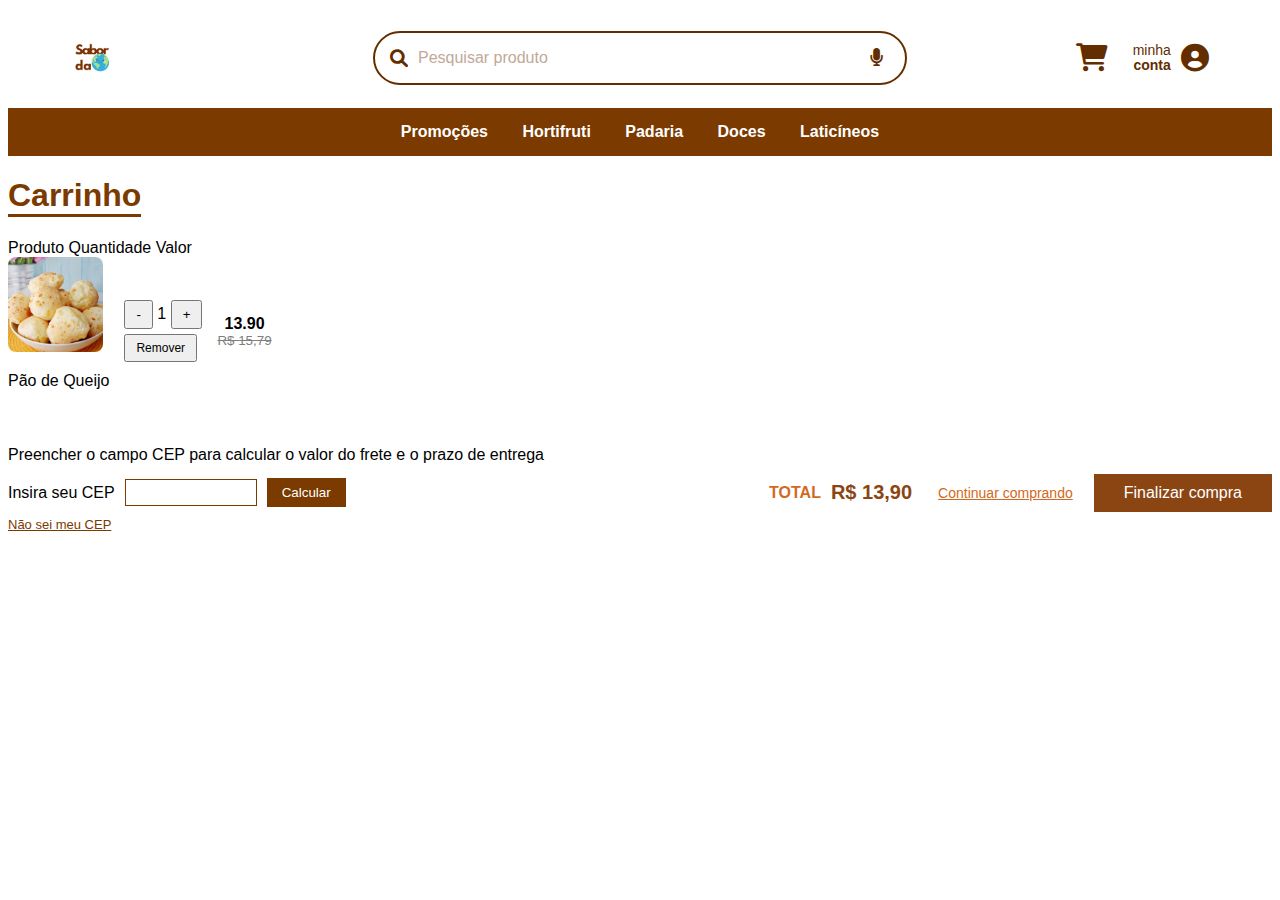
<file: Carrinho - atualizado/carrinho.html>
<!DOCTYPE html>
<html lang="pt-br">
<head>
    <meta charset="UTF-8">
    <title>Carrinho</title>
    <link rel="Stylesheet" href="style.css">
    <link rel="stylesheet" href="https://cdnjs.cloudflare.com/ajax/libs/font-awesome/6.0.0/css/all.min.css">
</head>
<body>

<!-- Aqui seria meio de comunicação com o site barra de pesquisa, logo do site, carrinho, e meio de conta para você cadastrar. -->

    <div class="main-body">
        <div class="logo">
            <img src="Labradores.png" alt="Sabor da Terra">
        </div>

        <div class="search-container">
            <i class="fas fa-search search-icon"></i>
            <input type="text" placeholder="Pesquisar produto" class="search-input">
            <button class="mic-button">
                <i class="fas fa-microphone"></i>
            </button>
        </div>

        <div class="header-actions">
            <a href="#" class="action-item">
                <i class="fas fa-shopping-cart"></i>
            </a>
        
            <a href="#" class="account-link">
                <div class="account-text">
                    <span>minha</span>
                    <strong>conta</strong>
                </div>
                <i class="fas fa-user-circle"></i>
            </a>
        </div>
    </div>

<!-- Aqui seria o menu de navegações que mostra no meio do site, centralizado para voltar e ir para as paginas destinadas. -->

    <nav class="menu">
        <a href="promocoes.html">Promoções</a>
        <a href="hortifruti.html">Hortifruti</a>
        <a href="padaria.html">Padaria</a>
        <a href="doces.html">Doces</a>
        <a href="laticineos.html">Laticíneos</a>
    </nav>

<!-- Titulo da area carrinho -->

    <div class="titulo-area">
        <h1>Carrinho</h1>
    </div> 

<!-- Aqui mostra o tipo de produto selecionado, quantidade feita e o valor dele. -->   

    <div class="produto-header">
        <span>Produto</span>
        <span class="center">Quantidade</span>
        <span class="right">Valor</span>
    </div>

 <!-- Imagem do produto selecionado na hora da compra. -->    

    <div class="produto">
        <div class="produto-info">
            <img src="paodequeijo.png" alt="Produto">
            <p>Pão de Queijo</p>
        </div>

<!-- Quantidade de produto que o cliente vai querer. -->
        
        <div class="quantidade">
            <div class="controles-quantidade">
                <button class="btn-menos">-</button>
                <span class="qntd">1</span>
                <button class="btn-mais">+</button>
            </div>
            <button class="remove">Remover</button>
        </div>

<!-- Preços em produtos do carrinho -->      

        <div class="price">
            <strong class="preco">13.90</strong>
            <small class="antigo">R$ 15,79</small>
        </div>
    </div>

<!-- Seção unificada: CEP + Total + Botões na mesma linha -->

    <div class="envio">
        <p>Preencher o campo CEP para calcular o valor do frete e o prazo de entrega</p>
        
        <div class="cep-checkout-container">
            <!-- Lado esquerdo: CEP -->
            <div class="cep-section">
                <div class="cep">
                    <label>Insira seu CEP</label>
                    <input type="text">
                    <button>Calcular</button>
                </div>
            </div>

            <!-- Lado direito: Total e Botões -->
            <div class="checkout-section">
                <div class="total">
                    <span class="total-etiqueta">TOTAL</span>
                    <span class="total-valor" id="total">R$ 13,90</span>
                </div>
                <div class="botoes">
                    <button class="btn-continuar">Continuar comprando</button>
                    <button class="btn-finalizar">Finalizar compra</button>
                </div>
            </div>
        </div>
        
        <a href="calcular" class="cep-link">Não sei meu CEP</a>
    </div>

    <script src="carrinho.js"></script>
</body>
</html>
</file>
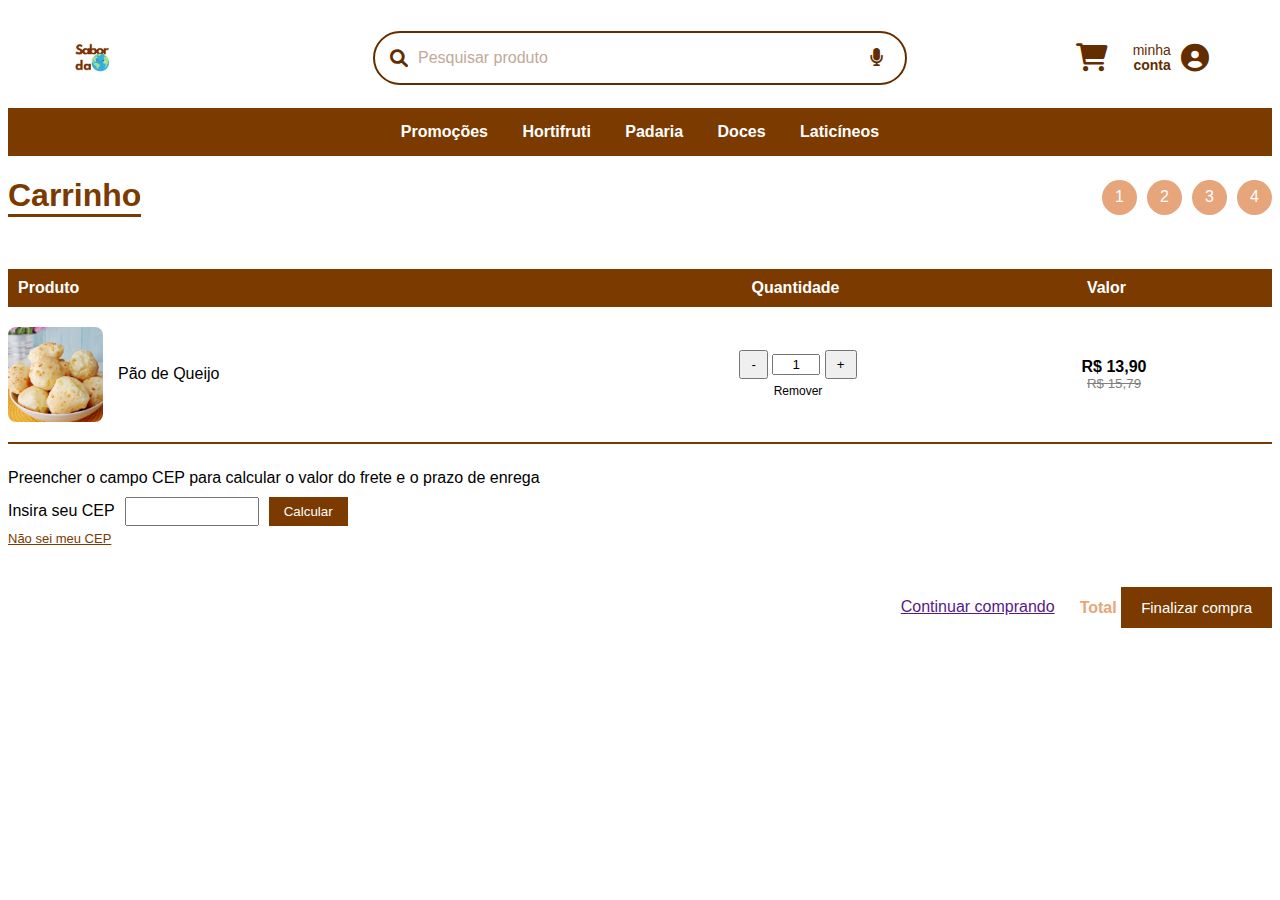
<file: Carrinho de Compras/carrinho.html>
<!DOCTYPE html>
<html lang="pt-br">
<head>
    <meta charset="UTF-8">
    <title>Carrinho</title>
    <link rel="Stylesheet" href="style.css">
</head>
<body>
    <div class="main-body">
        <div class="logo">
        <img src="Labradores.png" alt="Sabor da Terra">
    </div>

    <div class="search-container">
        <i class="fas fa-search search-icon"></i>
        <input type="text" placeholder="Pesquisar produto" class="search-input">
        <button class="mic-button">
        <i class="fas fa-microphone"></i>
        </button>
    </div>

    <div class="header-actions">
        <a href="#" class="action-item">
        <i class="fas fa-shopping-cart"></i>
        </a>
    
        <a href="#" class="account-link">
        <div class="account-text">
        <span>minha</span>
        <strong>conta</strong>
    </div>
        <i class="fas fa-user-circle"></i>
        </a>
    </div>
    <link rel="stylesheet" href="https://cdnjs.cloudflare.com/ajax/libs/font-awesome/6.0.0/css/all.min.css">
    </div>
    </div>
<nav class="menu">
    <a href="promocoes.html">Promoções</a>
    <a href="hortifruti.html">Hortifruti</a>
    <a href="padaria.html">Padaria</a>
    <a href="doces.html">Doces</a>
    <a href="laticineos.html">Laticíneos</a>
</nav>
        <div class="titulo-area">
            <h1>Carrinho</h1>
          
            <div class="etapas">
                <div class="etapa ativa">1</div>
                <div class="etapa ativa">2</div>
                <div class="etapa ativa">3</div>
                <div class="etapa ativa">4</div>
            </div>  
        </div> 
        
        <div class="produtos-final">
            <span>Produto</span>
            <span class="center">Quantidade</span>
            <span class="right">Valor</span>
        </div>
        
        <div class="item-produto">
            <div class="produto">
                <img src="paodequeijo.png" alt="Produto">
                <p>Pão de Queijo</p>
            </div>

            <div class="quantidade">
                <button>-</button>
                <input type="texto" value="1">
                <button>+</button>
                <span class="remove">Remover</span>
            </div>
        
        <div class="price">
            <strong>R$ 13,90</strong>
            <small class="antigo">R$ 15,79</small>
        </div>
    </div>
        <div class="envio">
            <p>Preencher o campo CEP para calcular o valor do frete e o prazo de enrega</p>
            <div class="cep">
                <label>Insira seu CEP</label>
                <input type="text">
                <button>Calcular</button>
            </div>

            <a href="calcular" class="cep-link">Não sei meu CEP</a>
        </div>
        
        <div class="rodape-carrinho">
            <a href="">Continuar comprando</a>
            <div class="total">
                <span>Total </span>
            <button class="final">Finalizar compra</button>
        </div>
</body>
</html>
</file>
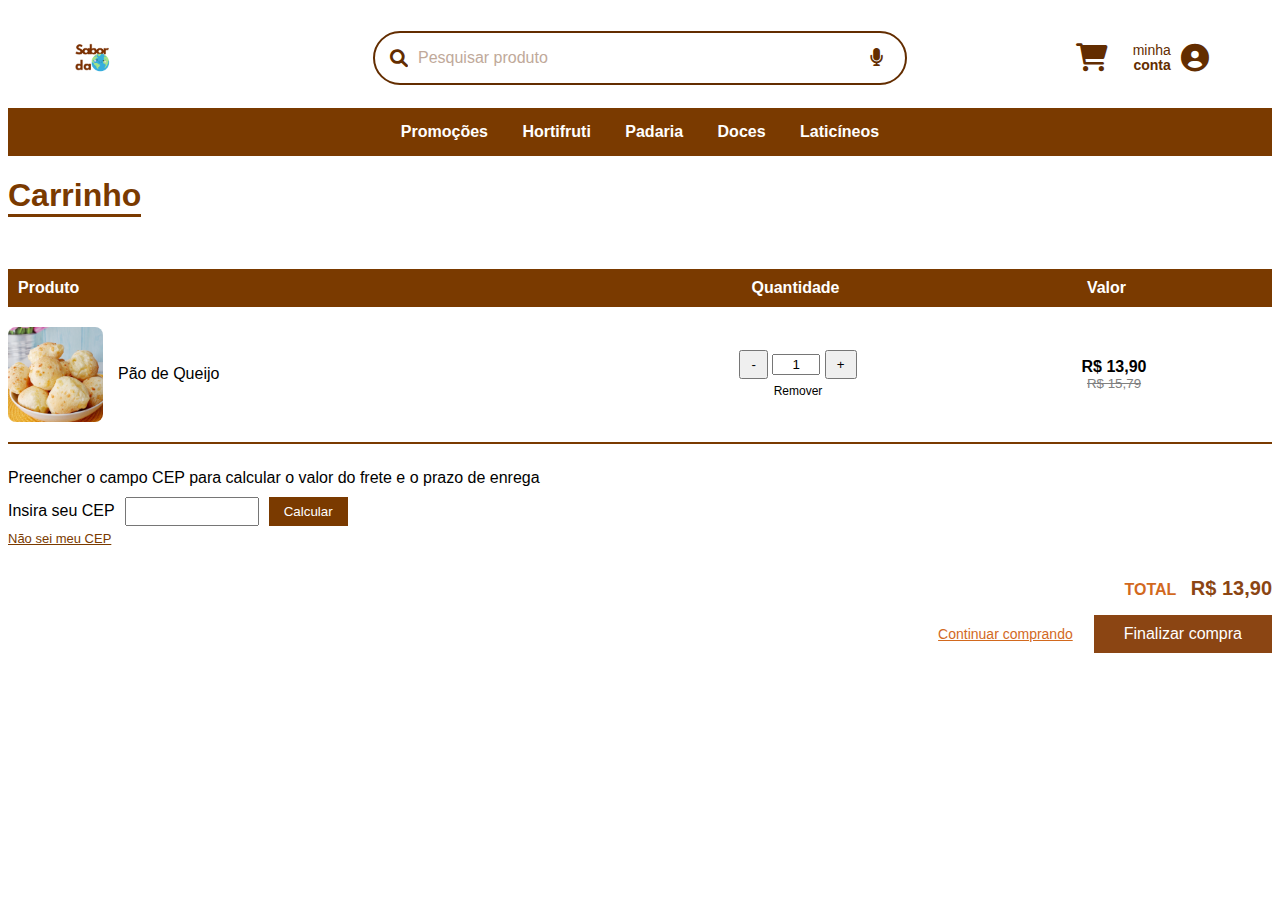
<file: Carrinho/carrinho.html>
<!DOCTYPE html>
<html lang="pt-br">
<head>
    <meta charset="UTF-8">
    <title>Carrinho</title>
    <link rel="Stylesheet" href="style.css">
</head>
<body>

<!-- Aqui seria meio de comunicação com o site barra de pesquisa, logo do site, carrinho, e meio de conta para você cadastrar. -->

    <div class="main-body">
        <div class="logo">
        <img src="Labradores.png" alt="Sabor da Terra">
    </div>

    <div class="search-container">
        <i class="fas fa-search search-icon"></i>
        <input type="text" placeholder="Pesquisar produto" class="search-input">
        <button class="mic-button">
        <i class="fas fa-microphone"></i>
        </button>
    </div>

    <div class="header-actions">
        <a href="#" class="action-item">
        <i class="fas fa-shopping-cart"></i>
        </a>
    
        <a href="#" class="account-link">
        <div class="account-text">
        <span>minha</span>
        <strong>conta</strong>
    </div>
        <i class="fas fa-user-circle"></i>
        </a>
    </div>
    <link rel="stylesheet" href="https://cdnjs.cloudflare.com/ajax/libs/font-awesome/6.0.0/css/all.min.css">
    </div>
    </div>

<!-- Aqui seria o menu de navegações que mostra no meu do site, centralizado para voltar e ir para as paginas destinadas. -->

<nav class="menu">
    <a href="promocoes.html">Promoções</a>
    <a href="hortifruti.html">Hortifruti</a>
    <a href="padaria.html">Padaria</a>
    <a href="doces.html">Doces</a>
    <a href="laticineos.html">Laticíneos</a>
</nav>

<!-- Titulo da area carrinho -->

        <div class="titulo-area">
            <h1>Carrinho</h1>
        </div> 

<!-- Aqui mostra o tipo de produto selecionado, quantidade feita e o valor dele. -->   

        <div class="produtos-final">
            <span>Produto</span>
            <span class="center">Quantidade</span>
            <span class="right">Valor</span>
        </div>

 <!-- Imagem do produto selecionado na hora da compra. -->    

        <div class="item-produto">
            <div class="produto">
                <img src="paodequeijo.png" alt="Produto">
                <p>Pão de Queijo</p>
            </div>

<!-- Quantidade de produto que o cliente vai querer. -->

            <div class="quantidade">
                <button>-</button>
                <input type="texto" value="1">
                <button>+</button>
                <span class="remove">Remover</span>
            </div>

<!-- Preços em produtos do carrinho -->      

        <div class="price">
            <strong>R$ 13,90</strong>
            <small class="antigo">R$ 15,79</small>
        </div>
    </div>

<!-- Botões de envio de CEP e calcular. -->

        <div class="envio">
            <p>Preencher o campo CEP para calcular o valor do frete e o prazo de enrega</p>
            <div class="cep">
                <label>Insira seu CEP</label>
                <input type="text">
                <button>Calcular</button>
            </div>

            <a href="calcular" class="cep-link">Não sei meu CEP</a>
        </div>

<!-- Botão de compras e finalizar ver o total do valor de compra. -->

    <div class="checkout-section">
        <div class="total">
            <span class="total-etiqueta">TOTAL</span>
            <span class="total-valor">R$ 13,90</span>
        </div>
        <div class="botoes">
            <button class="btn-continuar">Continuar comprando</button>
            <button class="btn-finalizar">Finalizar compra</button>
        </div>
	</div>
</body>
</html>
</file>
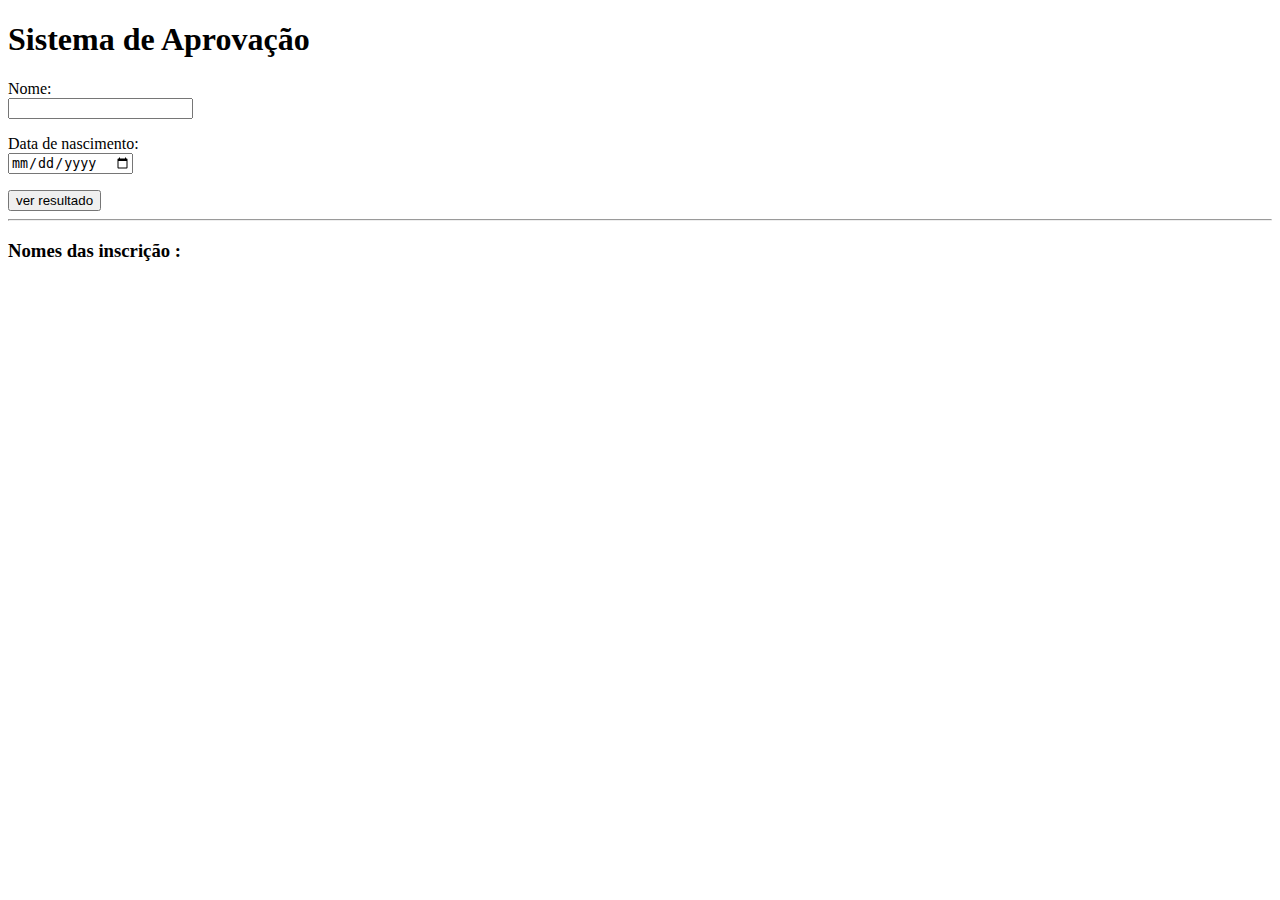
<file: Exercicio Javascript/exercicio2.html>
<!DOCTYPE html>
<html lang="pt-br">
<head>
    <meta charset="UTF-8">
    <title>Inscrição para Festa</title>
    <link rel="stylesheet" href="style.css">
</head>
<body>
    <h1>Sistema de Aprovação</h1>
    <p>
        <label>Nome:</label><br>
        <input type="text" id="nome">
    </p>
    <p>
        <label>Data de nascimento:</label><br>
        <input type="date" id="nascimento">
    </p>
    <button id="btnAdicionar">ver resultado</button>
    <hr>
    
    <h3>Nomes das inscrição :</h3>
    <ul id="lista">
    </ul>

    <br>
    <script src="exercicio2.js"></script>
    
</body>
</html>
</file>
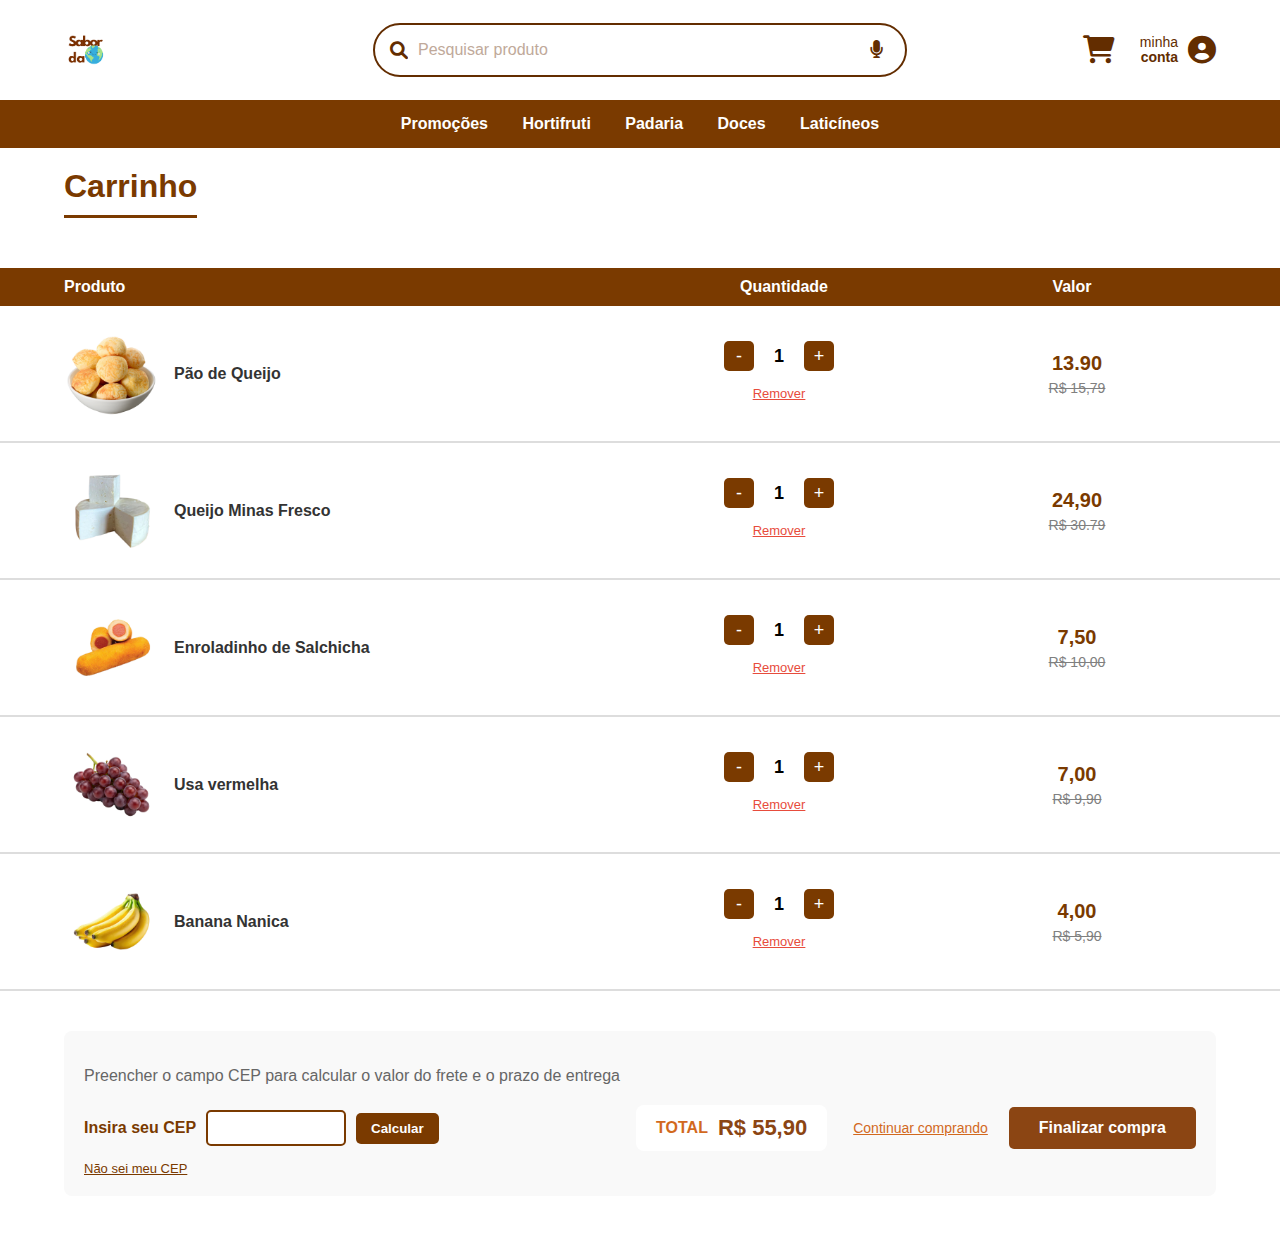
<file: Carrinho - atualizado/Carrinho - atualizado/carrinho.html>
<!DOCTYPE html>
<html lang="pt-br">
<head>
    <meta charset="UTF-8">
    <title>Carrinho</title>
    <link rel="Stylesheet" href="style.css">
    <link rel="stylesheet" href="https://cdnjs.cloudflare.com/ajax/libs/font-awesome/6.0.0/css/all.min.css">
</head>
<body>

<!-- Aqui seria meio de comunicação com o site barra de pesquisa, logo do site, carrinho, e meio de conta para você cadastrar. -->

    <div class="main-body">
        <div class="logo">
            <img src="Labradores.png" alt="Sabor da Terra">
        </div>

        <div class="search-container">
            <i class="fas fa-search search-icon"></i>
            <input type="text" placeholder="Pesquisar produto" class="search-input">
            <button class="mic-button">
                <i class="fas fa-microphone"></i>
            </button>
        </div>

        <div class="header-actions">
            <a href="#" class="action-item">
                <i class="fas fa-shopping-cart"></i>
            </a>
        
            <a href="#" class="account-link">
                <div class="account-text">
                    <span>minha</span>
                    <strong>conta</strong>
                </div>
                <i class="fas fa-user-circle"></i>
            </a>
        </div>
    </div>

<!-- Aqui seria o menu de navegações que mostra no meio do site, centralizado para voltar e ir para as paginas destinadas. -->

    <nav class="menu">
        <a href="promocoes.html">Promoções</a>
        <a href="hortifruti.html">Hortifruti</a>
        <a href="padaria.html">Padaria</a>
        <a href="doces.html">Doces</a>
        <a href="laticineos.html">Laticíneos</a>
    </nav>

<!-- Titulo da area carrinho -->

    <div class="titulo-area">
        <h1>Carrinho</h1>
    </div> 

<!-- Aqui mostra o tipo de produto selecionado, quantidade feita e o valor dele. -->   

    <div class="produto-header">
        <span>Produto</span>
        <span class="center">Quantidade</span>
        <span class="right">Valor</span>
    </div>

 <!-- Imagem do produto selecionado na hora da compra. -->    

    <div class="produto">
        <div class="produto-info">
            <img src="paodequeijo.png" alt="Produto">
            <p>Pão de Queijo</p>
        </div>

<!-- Quantidade de produto que o cliente vai querer. -->
        
        <div class="quantidade">
            <div class="controles-quantidade">
                <button class="btn-menos">-</button>
                <span class="qntd">1</span>
                <button class="btn-mais">+</button>
            </div>
            <button class="remove">Remover</button>
        </div>

<!-- Preços em produtos do carrinho -->      

        <div class="price">
            <strong class="preco">13.90</strong>
            <small class="antigo">R$ 15,79</small>
        </div>
    </div>

<!--------------------------------------- Produto 2 do Carrinho de compra ---------------------------------------->
    

 <!-- Imagem do produto selecionado na hora da compra. -->    

    <div class="produto">
        <div class="produto-info">
            <img src="queijo.png" alt="Produto">
            <p>Queijo Minas Fresco</p>
        </div>

<!-- Quantidade de produto que o cliente vai querer. -->
        
        <div class="quantidade">
            <div class="controles-quantidade">
                <button class="btn-menos">-</button>
                <span class="qntd">1</span>
                <button class="btn-mais">+</button>
            </div>
            <button class="remove">Remover</button>
        </div>

<!-- Preços em produtos do carrinho -->      

        <div class="price">
            <strong class="preco">24,90</strong>
            <small class="antigo">R$ 30.79</small>
        </div>
    </div>

<!------------------------------------ Produto 3 do carrinho de compra ---------------------------------->

    <div class="produto">
        <div class="produto-info">
            <img src="enroladinho.png" alt="Produto">
            <p>Enroladinho de Salchicha</p>
        </div>

<!-- Quantidade de produto que o cliente vai querer. -->
        
        <div class="quantidade">
            <div class="controles-quantidade">
                <button class="btn-menos">-</button>
                <span class="qntd">1</span>
                <button class="btn-mais">+</button>
            </div>
            <button class="remove">Remover</button>
        </div>

<!-- Preços em produtos do carrinho -->      

        <div class="price">
            <strong class="preco">7,50</strong>
            <small class="antigo">R$ 10,00</small>
        </div>
    </div>



<!------------------------------------- Produto 4 do carrinho de compras ------------------------------------>

    <div class="produto">
        <div class="produto-info">
            <img src="frutas.png" alt="Produto">
            <p>Usa vermelha</p>
        </div>

<!-- Quantidade de produto que o cliente vai querer. -->
        
        <div class="quantidade">
            <div class="controles-quantidade">
                <button class="btn-menos">-</button>
                <span class="qntd">1</span>
                <button class="btn-mais">+</button>
            </div>
            <button class="remove">Remover</button>
        </div>

<!-- Preços em produtos do carrinho -->      

        <div class="price">
            <strong class="preco">7,00</strong>
            <small class="antigo">R$ 9,90</small>
        </div>
    </div>


<!-------------------------------- Produto 5 do carrinho de compras ---------------------------------------->

    <div class="produto">
        <div class="produto-info">
            <img src="frutas2.png" alt="Produto">
            <p>Banana Nanica </p>
        </div>

<!-- Quantidade de produto que o cliente vai querer. -->
        
        <div class="quantidade">
            <div class="controles-quantidade">
                <button class="btn-menos">-</button>
                <span class="qntd">1</span>
                <button class="btn-mais">+</button>
            </div>
            <button class="remove">Remover</button>
        </div>

<!-- Preços em produtos do carrinho -->      

        <div class="price">
            <strong class="preco">4,00</strong>
            <small class="antigo">R$ 5,90</small>
        </div>
    </div>
<!-- Seção unificada: CEP + Total + Botões na mesma linha -->

    <div class="envio">
        <p>Preencher o campo CEP para calcular o valor do frete e o prazo de entrega</p>
        
        <div class="cep-checkout-container">
            <!-- Lado esquerdo: CEP -->
            <div class="cep-section">
                <div class="cep">
                    <label>Insira seu CEP</label>
                    <input type="text">
                    <button>Calcular</button>
                </div>
            </div>

            <!-- Lado direito: Total e Botões -->
            <div class="checkout-section">
                <div class="total">
                    <span class="total-etiqueta">TOTAL</span>
                    <span class="total-valor" id="total">R$ 13,90</span>
                </div>
                <div class="botoes">
                    <button class="btn-continuar">Continuar comprando</button>
                    <button class="btn-finalizar">Finalizar compra</button>
                </div>
            </div>
        </div>
        
        <a href="calcular" class="cep-link">Não sei meu CEP</a>
    </div>

    <script src="carrinho.js"></script>
</body>
</html>
</file>
<file: Carrinho - atualizado/style.css>
body{
    font-family: Arial, Helvetica, sans-serif;
}
/* div */
.div {
    display: flex;
    justify-content: space-between;
    align-items: center;
    padding: 15px 40px;
}

.icons {
    font-size: 20px;
}
.div {
    display: flex;
    justify-content: space-between;
    align-items: center;
    padding: 15px 40px;
}

.icons {
    font-size: 20px;
}
/* Menu seria a informação na parte de seleção de compras do site*/

.menu {
    background-color: #7a3a00;
    padding: 15px;
    text-align: center;
}

.menu a {
    color: #fff;
    text-decoration:none;
    margin: 0 15px;
    font-weight: bold;
}


/*  Titulo da parte do carrinho de compras */

.titulo-area {
    display: flex;
    justify-content: space-between;
    align-items: center;
}

h1 {
    color: #7a3a00;
    border-bottom: 3px solid #7a3a00;
    width: fit-content;
}

/* Etapas do carrinho de compras para seleção final da compras*/

.etapas{
    display: flex;
    gap: 10px;
}

.etapa{
    width: 35px;
    height: 35px;
    border-radius: 50%;
    background-color: #e6a57a;
    color: #fff;
    display: flex;
    justify-content: center;
    align-items: center;
}

.estapa-ativa {
    background-color: #7a3a00;
}

/* Div da Tabela */
.produtos-final {
    display: grid;
    grid-template-columns: 2fr 1fr 1fr;
    background-color: #7a3a00;
    color: #fff;
    padding: 10px;
    margin-top: 30px;
    font-weight: bold;
}

.produtos-final .center {
    text-align: center; /*Deixando a escrita da palavra (quantidade) no centro junto com quantidade. */
}

.produtos-final .right{
    text-align: center; /*Deixando a escrita da palavra (valor) no centro para que fique junto com o valor.*/
}

/* Items da Tabela do carrinho */
.item-produto {
    display: grid;
    grid-template-columns: 2fr 1fr 1fr;
    align-items: center;
    padding: 20px 0;
    border-bottom: 2px solid #7a3a00;
}

.produto {
    display: flex;
    align-items: center;
    gap: 15px;
}

.produto img {
    width: 95px;
    height: auto;
    border-radius: 8px;
}

/* Quantidade */
.quantidade {
    text-align: center;
}

.quantidade button {
    padding: 5px 10px;
}

.quantidade input {
    width: 40px;
    text-align: center;
}

.remove {
    display: block;
    margin-top: 5px;
    font-size: 12px;
    cursor: pointer;
}

/* Preço */

.price small {
    display: block;
    color: gray;
    text-decoration: line-through;
    
}
.price {
    text-align: center;
}


.envio {
    margin-top: 40px;
}

.envio p {
    margin-bottom: 10px;
}

/* Container que une CEP com Total e Botões na mesma linha */
.cep-checkout-container {
    display: flex;
    justify-content: space-between;
    align-items: center;
    gap: 20px;
}

.cep-section {
    display: flex;
    align-items: center;
}

.cep {
    display: flex;
    align-items: center;
    gap: 10px;
}

.cep input {
    padding: 5px;
    width: 120px;
    border: 1px solid #7a3a00;
}

.cep button {
    background-color: #7a3a00;
    color: #fff;
    border: none;
    padding: 7px 15px;
    cursor: pointer;
}

.cep button:hover {
    background-color: #5a2a00;
}

.cep-link {
    display: block;
    margin-top: 5px;
    color: #7a3a00;
    font-size: 13px;
    text-decoration: underline;
}

/* Lado direito: Total e Botões na mesma linha */

.checkout-section {
    display: flex;
    align-items: center;
    gap: 20px;
}

.total {
    display: flex;
    align-items: center;
    gap: 10px;
}

.total-etiqueta {
    color: #D2691E;
    font-size: 16px;
    font-weight: bold;
}

.total-valor {
    color: #8B4513;
    font-size: 20px;
    font-weight: bold;
}

.botoes {
    display: flex;
    gap: 15px;
    align-items: center;
}

.btn-continuar {
    color: #D2691E;
    text-decoration: underline;
    background: none;
    border: none;
    cursor: pointer;
    font-size: 14px;
    white-space: nowrap;
}

.btn-finalizar {
    background-color: #8B4513;
    color: white;
    padding: 10px 30px;
    border: none;
    cursor: pointer;
    font-size: 16px;
    white-space: nowrap;
}

.btn-finalizar:hover {
    background-color: #6d3410;
}

/* Container Principal do Header */
.main-body {
  display: flex;
  align-items: center;
  padding: 10px 5%;
  background-color: #fff;
  height: 80px; /* Defina uma altura fixa se desejar */
}

/* 1. O logo ocupa o lado esquerdo */

.logo {
  flex: 1; /* Faz esse bloco crescer e ocupar o espaço disponível na esquerda */
  display: flex;
  justify-content: flex-start;
}

/* 2. A barra de pesquisa fica no centro absoluto */
.search-container {
  display: flex;
  align-items: center;
  border: 2px solid #632d00;
  border-radius: 50px;
  padding: 5px 15px;
  width: 500px; /* Tamanho fixo para garantir a centralização */
  margin: 0 20px; /* Margem lateral de segurança */
}

/* 3. As ações ocupam o lado direito */
.header-actions {
  flex: 1; /* Faz esse bloco crescer igual ao logo, equilibrando o centro */
  display: flex;
  justify-content: flex-end;
  align-items: center;
  gap: 25px;
}

.action-item i, .account-link i {
  font-size: 28px;
  color: #632d00;
}

.account-link {
  display: flex;
  align-items: center;
  text-decoration: none;
  gap: 10px;
}

.account-text {
  display: flex;
  flex-direction: column; /* Coloca "minha" em cima de "conta" */
  text-align: right;
  line-height: 1.1;
  color: #632d00;
  font-family: sans-serif;
  font-size: 14px;
}

.account-text strong {
  text-transform: lowercase; /* Mantém o estilo da imagem */
}

.search-container {
  display: flex;
  align-items: center;
  background-color: #fff;
  border: 2px solid #632d00; /* Cor marrom do contorno */
  border-radius: 50px;       /* Deixa as bordas bem arredondadas */
  padding: 5px 15px;
  width: 100%;
  max-width: 500px;          /* Limita o tamanho horizontal */
  height: 40px;
}

.search-input {
  border: none;
  outline: none;             /* Remove o contorno azul ao clicar */
  flex-grow: 1;              /* Faz o input ocupar o espaço central */
  padding: 0 10px;
  font-size: 16px;
  color: #a68b7c;            /* Cor do texto placeholder */
}

.search-icon, .mic-button {
  color: #632d00;            /* Cor marrom dos ícones */
  background: none;
  border: none;
  cursor: pointer;
  font-size: 18px;
}

/* Estilo para mudar a cor do placeholder */
.search-input::placeholder {
  color: #c0a99a;
}

.logo img{
  width: 15%;
}

.logo a{
  width:100%;
}
</file>
<file: Carrinho de Compras/style.css>
body{
    font-family: Arial, Helvetica, sans-serif;
}
/* div */
.div {
    display: flex;
    justify-content: space-between;
    align-items: center;
    padding: 15px 40px;
}

.icons {
    font-size: 20px;
}
.div {
    display: flex;
    justify-content: space-between;
    align-items: center;
    padding: 15px 40px;
}

.icons {
    font-size: 20px;
}
/* Menu seria a informação na parte de seleão de compras do site*/

.menu {
    background-color: #7a3a00;
    padding: 15px;
    text-align: center;
}

.menu a {
    color: #fff;
    text-decoration:none;
    margin: 0 15px;
    font-weight: bold;
}


/*  Titulo da parte do carrinho de compras */

.titulo-area {
    display: flex;
    justify-content: space-between;
    align-items: center;
}

h1 {
    color: #7a3a00;
    border-bottom: 3px solid #7a3a00;
    width: fit-content;
}

/* Etapas do carrinho de compras para seleção final da compras*/

.etapas{
    display: flex;
    gap: 10px;
}

.etapa{
    width: 35px;
    height: 35px;
    border-radius: 50%;
    background-color: #e6a57a;
    color: #fff;
    display: flex;
    justify-content: center;
    align-items: center;
}

.estapa-ativa {
    background-color: #7a3a00;
}

/* Div da Tabela */
.produtos-final {
    display: grid;
    grid-template-columns: 2fr 1fr 1fr;
    background-color: #7a3a00;
    color: #fff;
    padding: 10px;
    margin-top: 30px;
    font-weight: bold;
}

.produtos-final .center {
    text-align: center; /*Deixando a escrita da palavra (quantidade) no centro junto com quantidade. */
}

.produtos-final .right{
    text-align: center; /*Deixando a escrita da palavra (valor) no centro para que fique junto com o valor.*/
}

/* Items da Tabela do carrinho */
.item-produto {
    display: grid;
    grid-template-columns: 2fr 1fr 1fr;
    align-items: center;
    padding: 20px 0;
    border-bottom: 2px solid #7a3a00;
}

.produto {
    display: flex;
    align-items: center;
    gap: 15px;
}

.produto img {
    width: 95px;
    height: auto;
    border-radius: 8px;
}

/* Quantidade */
.quantidade {
    text-align: center;
}

.quantidade button {
    padding: 5px 10px;
}

.quantidade input {
    width: 40px;
    text-align: center;
}

.remove {
    display: block;
    margin-top: 5px;
    font-size: 12px;
    cursor: pointer;
}

/* Preço */

.price small {
    display: block;
    color: gray;
    text-decoration: line-through;
    
}
.price {
    text-align: center;
}


.envio {
    margin-top: 25px;
}

.envio p {
    margin-bottom: 10px;
}

.cep {
    display: flex;
    align-items: center;
    gap: 10px;
}

.cep input {
    padding: 5px;
    width: 120px;
}

.cep button {
    background-color: #7a3a00;
    color: #fff;
    border: none;
    padding: 7px 15px;
    cursor: pointer;
}

.cep-link {
    display: inline-block;
    margin-top: 5px;
    color: #7a3a00;
    font-size: 13px;
}

/* Rodape do Carrinho */

.rodape-carrinho {
    margin-top: 40px;
    display: flex;
    justify-content: flex-end;
    align-items: center;
    gap: 25px;
}

.total span {
    color: #e6a57a;
    font-weight: bold;
}

.final {
    background-color: #7a3a00;
    color: #fff;
    border: none;
    padding: 12px 20px;
    font-size: 15px;
    cursor: pointer;
}

/* Container Principal do Header */
.main-body {
  display: flex;
  align-items: center;
  padding: 10px 5%;
  background-color: #fff;
  height: 80px; /* Defina uma altura fixa se desejar */
}

/* 1. O logo ocupa o lado esquerdo */
.logo {
  flex: 1; /* Faz esse bloco crescer e ocupar o espaço disponível na esquerda */
  display: flex;
  justify-content: flex-start;
}

/* 2. A barra de pesquisa fica no centro absoluto */
.search-container {
  display: flex;
  align-items: center;
  border: 2px solid #632d00;
  border-radius: 50px;
  padding: 5px 15px;
  width: 500px; /* Tamanho fixo para garantir a centralização */
  margin: 0 20px; /* Margem lateral de segurança */
}

/* 3. As ações ocupam o lado direito */
.header-actions {
  flex: 1; /* Faz esse bloco crescer igual ao logo, equilibrando o centro */
  display: flex;
  justify-content: flex-end;
  align-items: center;
  gap: 25px;
}

.action-item i, .account-link i {
  font-size: 28px;
  color: #632d00;
}

.account-link {
  display: flex;
  align-items: center;
  text-decoration: none;
  gap: 10px;
}

.account-text {
  display: flex;
  flex-direction: column; /* Coloca "minha" em cima de "conta" */
  text-align: right;
  line-height: 1.1;
  color: #632d00;
  font-family: sans-serif;
  font-size: 14px;
}

.account-text strong {
  text-transform: lowercase; /* Mantém o estilo da imagem */
}

.search-container {
  display: flex;
  align-items: center;
  background-color: #fff;
  border: 2px solid #632d00; /* Cor marrom do contorno */
  border-radius: 50px;       /* Deixa as bordas bem arredondadas */
  padding: 5px 15px;
  width: 100%;
  max-width: 500px;          /* Limita o tamanho horizontal */
  height: 40px;
}

.search-input {
  border: none;
  outline: none;             /* Remove o contorno azul ao clicar */
  flex-grow: 1;              /* Faz o input ocupar o espaço central */
  padding: 0 10px;
  font-size: 16px;
  color: #a68b7c;            /* Cor do texto placeholder */
}

.search-icon, .mic-button {
  color: #632d00;            /* Cor marrom dos ícones */
  background: none;
  border: none;
  cursor: pointer;
  font-size: 18px;
}

/* Estilo para mudar a cor do placeholder */
.search-input::placeholder {
  color: #c0a99a;
}

.logo img{
  width: 15%;
}

.logo a{
  width:100%;
}
</file>
<file: Carrinho/style.css>
body{
    font-family: Arial, Helvetica, sans-serif;
}
/* div */
.div {
    display: flex;
    justify-content: space-between;
    align-items: center;
    padding: 15px 40px;
}

.icons {
    font-size: 20px;
}
.div {
    display: flex;
    justify-content: space-between;
    align-items: center;
    padding: 15px 40px;
}

.icons {
    font-size: 20px;
}
/* Menu seria a informação na parte de seleão de compras do site*/

.menu {
    background-color: #7a3a00;
    padding: 15px;
    text-align: center;
}

.menu a {
    color: #fff;
    text-decoration:none;
    margin: 0 15px;
    font-weight: bold;
}


/*  Titulo da parte do carrinho de compras */

.titulo-area {
    display: flex;
    justify-content: space-between;
    align-items: center;
}

h1 {
    color: #7a3a00;
    border-bottom: 3px solid #7a3a00;
    width: fit-content;
}

/* Etapas do carrinho de compras para seleção final da compras*/

.etapas{
    display: flex;
    gap: 10px;
}

.etapa{
    width: 35px;
    height: 35px;
    border-radius: 50%;
    background-color: #e6a57a;
    color: #fff;
    display: flex;
    justify-content: center;
    align-items: center;
}

.estapa-ativa {
    background-color: #7a3a00;
}

/* Div da Tabela */
.produtos-final {
    display: grid;
    grid-template-columns: 2fr 1fr 1fr;
    background-color: #7a3a00;
    color: #fff;
    padding: 10px;
    margin-top: 30px;
    font-weight: bold;
}

.produtos-final .center {
    text-align: center; /*Deixando a escrita da palavra (quantidade) no centro junto com quantidade. */
}

.produtos-final .right{
    text-align: center; /*Deixando a escrita da palavra (valor) no centro para que fique junto com o valor.*/
}

/* Items da Tabela do carrinho */
.item-produto {
    display: grid;
    grid-template-columns: 2fr 1fr 1fr;
    align-items: center;
    padding: 20px 0;
    border-bottom: 2px solid #7a3a00;
}

.produto {
    display: flex;
    align-items: center;
    gap: 15px;
}

.produto img {
    width: 95px;
    height: auto;
    border-radius: 8px;
}

/* Quantidade */
.quantidade {
    text-align: center;
}

.quantidade button {
    padding: 5px 10px;
}

.quantidade input {
    width: 40px;
    text-align: center;
}

.remove {
    display: block;
    margin-top: 5px;
    font-size: 12px;
    cursor: pointer;
}

/* Preço */

.price small {
    display: block;
    color: gray;
    text-decoration: line-through;
    
}
.price {
    text-align: center;
}


.envio {
    margin-top: 25px;
}

.envio p {
    margin-bottom: 10px;
}

.cep {
    display: flex;
    align-items: center;
    gap: 10px;
}

.cep input {
    padding: 5px;
    width: 120px;
}

.cep button {
    background-color: #7a3a00;
    color: #fff;
    border: none;
    padding: 7px 15px;
    cursor: pointer;
}

.cep-link {
    display: inline-block;
    margin-top: 5px;
    color: #7a3a00;
    font-size: 13px;
}
/* Seção Total e Botões */
.checkout-section {
    margin-top: 30px;
}

.total{
    text-align: right;
    margin-bottom: 15px;
}

.total-etiqueta {
    color: #D2691E;
    font-size: 16px;
    font-weight: bold;
    margin-right: 10px;
}

.total-valor {
    color: #8B4513;
    font-size: 20px;
    font-weight: bold;
}

.botoes {
    display: flex;
    justify-content: flex-end;
    gap: 15px;
    align-items: center;
}

.btn-continuar {
    color: #D2691E;
    text-decoration: underline;
    background: none;
    border: none;
    cursor: pointer;
    font-size: 14px;
}

.btn-finalizar {
    background-color: #8B4513;
    color: white;
    padding: 10px 30px;
    border: none;
    cursor: pointer;
    font-size: 16px;
}

.btn-finalizar:hover {
    background-color: #6d3410;
}

/* Container Principal do Header */
.main-body {
  display: flex;
  align-items: center;
  padding: 10px 5%;
  background-color: #fff;
  height: 80px; /* Defina uma altura fixa se desejar */
}

/* 1. O logo ocupa o lado esquerdo */
.logo {
  flex: 1; /* Faz esse bloco crescer e ocupar o espaço disponível na esquerda */
  display: flex;
  justify-content: flex-start;
}

/* 2. A barra de pesquisa fica no centro absoluto */
.search-container {
  display: flex;
  align-items: center;
  border: 2px solid #632d00;
  border-radius: 50px;
  padding: 5px 15px;
  width: 500px; /* Tamanho fixo para garantir a centralização */
  margin: 0 20px; /* Margem lateral de segurança */
}

/* 3. As ações ocupam o lado direito */
.header-actions {
  flex: 1; /* Faz esse bloco crescer igual ao logo, equilibrando o centro */
  display: flex;
  justify-content: flex-end;
  align-items: center;
  gap: 25px;
}

.action-item i, .account-link i {
  font-size: 28px;
  color: #632d00;
}

.account-link {
  display: flex;
  align-items: center;
  text-decoration: none;
  gap: 10px;
}

.account-text {
  display: flex;
  flex-direction: column; /* Coloca "minha" em cima de "conta" */
  text-align: right;
  line-height: 1.1;
  color: #632d00;
  font-family: sans-serif;
  font-size: 14px;
}

.account-text strong {
  text-transform: lowercase; /* Mantém o estilo da imagem */
}

.search-container {
  display: flex;
  align-items: center;
  background-color: #fff;
  border: 2px solid #632d00; /* Cor marrom do contorno */
  border-radius: 50px;       /* Deixa as bordas bem arredondadas */
  padding: 5px 15px;
  width: 100%;
  max-width: 500px;          /* Limita o tamanho horizontal */
  height: 40px;
}

.search-input {
  border: none;
  outline: none;             /* Remove o contorno azul ao clicar */
  flex-grow: 1;              /* Faz o input ocupar o espaço central */
  padding: 0 10px;
  font-size: 16px;
  color: #a68b7c;            /* Cor do texto placeholder */
}

.search-icon, .mic-button {
  color: #632d00;            /* Cor marrom dos ícones */
  background: none;
  border: none;
  cursor: pointer;
  font-size: 18px;
}

/* Estilo para mudar a cor do placeholder */
.search-input::placeholder {
  color: #c0a99a;
}

.logo img{
  width: 15%;
}

.logo a{
  width:100%;
}
</file>
<file: Exercicio Javascript/style.css>
.aprovado {
    background-color:rgb(48, 255, 48);
}
.reprovado {
    background-color:rgb(241, 19, 19);
}
</file>
<file: Carrinho - atualizado/Carrinho - atualizado/style.css>
body {
    font-family: Arial, Helvetica, sans-serif;
    margin: 0;
    padding: 0;
}

/* ==================== HEADER ==================== */

/* Container Principal do Header */
.main-body {
    display: flex;
    align-items: center;
    padding: 10px 5%;
    background-color: #fff;
    height: 80px;
}

/* Logo no lado esquerdo */
.logo {
    flex: 1;
    display: flex;
    justify-content: flex-start;
}

.logo img {
    width: 15%;
    max-width: 150px;
}

.logo a {
    width: 100%;
}

/* Barra de pesquisa no centro */
.search-container {
    display: flex;
    align-items: center;
    background-color: #fff;
    border: 2px solid #632d00;
    border-radius: 50px;
    padding: 5px 15px;
    width: 500px;
    height: 40px;
    margin: 0 20px;
}

.search-input {
    border: none;
    outline: none;
    flex-grow: 1;
    padding: 0 10px;
    font-size: 16px;
    color: #a68b7c;
}

.search-input::placeholder {
    color: #c0a99a;
}

.search-icon,
.mic-button {
    color: #632d00;
    background: none;
    border: none;
    cursor: pointer;
    font-size: 18px;
}

/* Ações no lado direito */
.header-actions {
    flex: 1;
    display: flex;
    justify-content: flex-end;
    align-items: center;
    gap: 25px;
}

.action-item i,
.account-link i {
    font-size: 28px;
    color: #632d00;
}

.account-link {
    display: flex;
    align-items: center;
    text-decoration: none;
    gap: 10px;
}

.account-text {
    display: flex;
    flex-direction: column;
    text-align: right;
    line-height: 1.1;
    color: #632d00;
    font-family: sans-serif;
    font-size: 14px;
}

.account-text strong {
    text-transform: lowercase;
}

/* ==================== MENU ==================== */

.menu {
    background-color: #7a3a00;
    padding: 15px;
    text-align: center;
}

.menu a {
    color: #fff;
    text-decoration: none;
    margin: 0 15px;
    font-weight: bold;
}

.menu a:hover {
    text-decoration: underline;
}

/* ==================== TÍTULO CARRINHO ==================== */

.titulo-area {
    display: flex;
    justify-content: space-between;
    align-items: center;
    padding: 20px 5%;
}

h1 {
    color: #7a3a00;
    border-bottom: 3px solid #7a3a00;
    width: fit-content;
    padding-bottom: 10px;
    margin: 0;
}

/* ==================== ETAPAS ==================== */

.etapas {
    display: flex;
    gap: 10px;
}

.etapa {
    width: 35px;
    height: 35px;
    border-radius: 50%;
    background-color: #e6a57a;
    color: #fff;
    display: flex;
    justify-content: center;
    align-items: center;
}

.etapa-ativa {
    background-color: #7a3a00;
}

/* ==================== TABELA DE PRODUTOS ==================== */

/* Cabeçalho da tabela */
.produto-header {
    display: grid;
    grid-template-columns: 2fr 1fr 1fr;
    background-color: #7a3a00;
    color: #fff;
    padding: 10px 5%;
    margin-top: 30px;
    font-weight: bold;
}

.produto-header .center {
    text-align: center;
}

.produto-header .right {
    text-align: center;
}

/* Item do produto */
.produto {
    display: grid;
    grid-template-columns: 2fr 1fr 1fr;
    align-items: center;
    padding: 20px 5%;
    border-bottom: 2px solid #ddd;
    gap: 20px;
}

.produto-info {
    display: flex;
    align-items: center;
    gap: 15px;
}

.produto-info img {
    width: 95px;
    height: 95px;
    object-fit: cover;
    border-radius: 8px;
}

.produto-info p {
    margin: 0;
    font-weight: bold;
    color: #333;
}

/* ==================== QUANTIDADE ==================== */

.quantidade {
    display: flex;
    flex-direction: column;
    align-items: center;
    gap: 10px;
}

.controles-quantidade {
    display: flex;
    align-items: center;
    gap: 10px;
}

.btn-mais,
.btn-menos {
    width: 30px;
    height: 30px;
    background-color: #7a3a00;
    color: #fff;
    border: none;
    border-radius: 5px;
    font-size: 18px;
    cursor: pointer;
    display: flex;
    align-items: center;
    justify-content: center;
}

.btn-mais:hover,
.btn-menos:hover {
    background-color: #5a2a00;
}

.qntd {
    font-size: 18px;
    font-weight: bold;
    min-width: 30px;
    text-align: center;
}

.remove {
    background-color: transparent;
    color: #e74c3c;
    border: none;
    font-size: 13px;
    cursor: pointer;
    text-decoration: underline;
    padding: 5px 10px;
}

.remove:hover {
    color: #c0392b;
}

/* ==================== PREÇO ==================== */

.price {
    text-align: center;
    display: flex;
    flex-direction: column;
    align-items: center;
}

.price strong {
    display: block;
    font-size: 20px;
    font-weight: bold;
    color: #7a3a00;
}

.price small {
    display: block;
    color: gray;
    text-decoration: line-through;
    margin-top: 5px;
    font-size: 14px;
}

/* ==================== SEÇÃO DE ENVIO E CHECKOUT ==================== */

.envio {
    margin: 40px 5%;
    padding: 20px;
    background-color: #f9f9f9;
    border-radius: 8px;
}

.envio p {
    margin-bottom: 20px;
    color: #666;
}

/* Container que une CEP com Total e Botões */
.cep-checkout-container {
    display: flex;
    justify-content: space-between;
    align-items: center;
    gap: 20px;
    flex-wrap: wrap;
}

.cep-section {
    display: flex;
    align-items: center;
}

.cep {
    display: flex;
    align-items: center;
    gap: 10px;
}

.cep label {
    font-weight: bold;
    color: #7a3a00;
}

.cep input {
    padding: 8px;
    width: 120px;
    border: 2px solid #7a3a00;
    border-radius: 5px;
    font-size: 14px;
}

.cep button {
    background-color: #7a3a00;
    color: #fff;
    border: none;
    padding: 8px 15px;
    border-radius: 5px;
    cursor: pointer;
    font-weight: bold;
}

.cep button:hover {
    background-color: #5a2a00;
}

.cep-link {
    display: block;
    margin-top: 10px;
    color: #7a3a00;
    font-size: 13px;
    text-decoration: underline;
}

/* Lado direito: Total e Botões */
.checkout-section {
    display: flex;
    align-items: center;
    gap: 20px;
}

.total {
    display: flex;
    align-items: center;
    gap: 10px;
    padding: 10px 20px;
    background-color: #fff;
    border-radius: 8px;
}

.total-etiqueta {
    color: #D2691E;
    font-size: 16px;
    font-weight: bold;
}

.total-valor {
    color: #8B4513;
    font-size: 22px;
    font-weight: bold;
}

.botoes {
    display: flex;
    gap: 15px;
    align-items: center;
}

.btn-continuar {
    color: #D2691E;
    text-decoration: underline;
    background: none;
    border: none;
    cursor: pointer;
    font-size: 14px;
    white-space: nowrap;
}

.btn-continuar:hover {
    color: #a0501a;
}

.btn-finalizar {
    background-color: #8B4513;
    color: white;
    padding: 12px 30px;
    border: none;
    border-radius: 5px;
    cursor: pointer;
    font-size: 16px;
    font-weight: bold;
    white-space: nowrap;
}

.btn-finalizar:hover {
    background-color: #6d3410;
}

/* ==================== RESPONSIVIDADE ==================== */

@media (max-width: 768px) {
    .main-body {
        flex-direction: column;
        height: auto;
        padding: 15px;
    }

    .search-container {
        width: 100%;
        margin: 10px 0;
    }

    .produto {
        grid-template-columns: 1fr;
        text-align: center;
    }

    .cep-checkout-container {
        flex-direction: column;
    }

    .checkout-section {
        flex-direction: column;
    }
}
</file>
